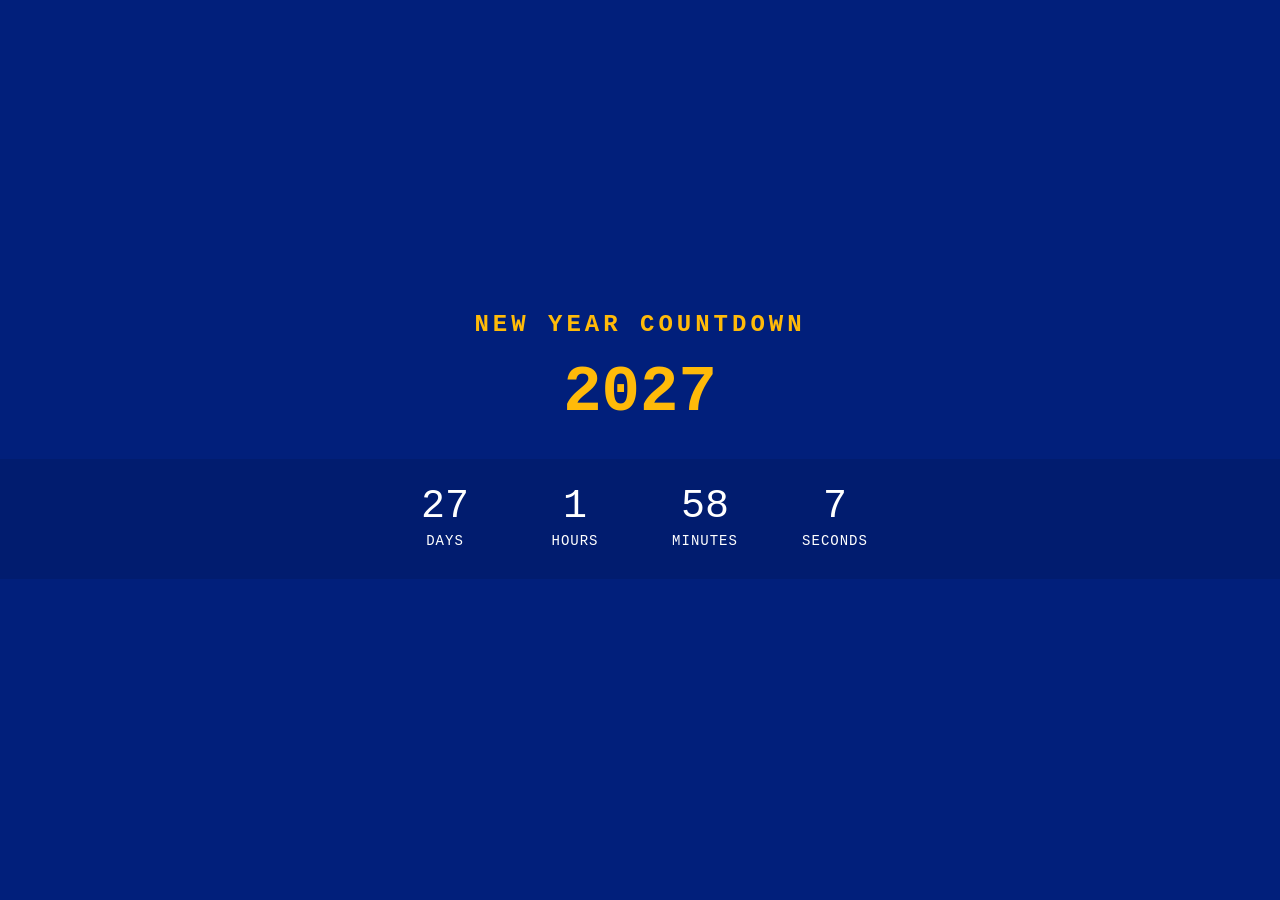
<file: new-year-countdown/index.html>
<!doctype html>
<html lang="en">
  <head>
    <meta charset="UTF-8" />
    <meta name="viewport" content="width=device-width, initial-scale=1.0" />
    <title>New Year Countdown</title>
    <link rel="stylesheet" href="style.css" />
  </head>
  <body>
    <h2>New Year Countdown</h2>
    <div class="year">2027</div>
    <div class="countdown">
      <div id="day">00</div>
      <div id="hour">00</div>
      <div id="minute">00</div>
      <div id="second">00</div>
    </div>
    <script src="script.js"></script>
  </body>
</html>
</file>
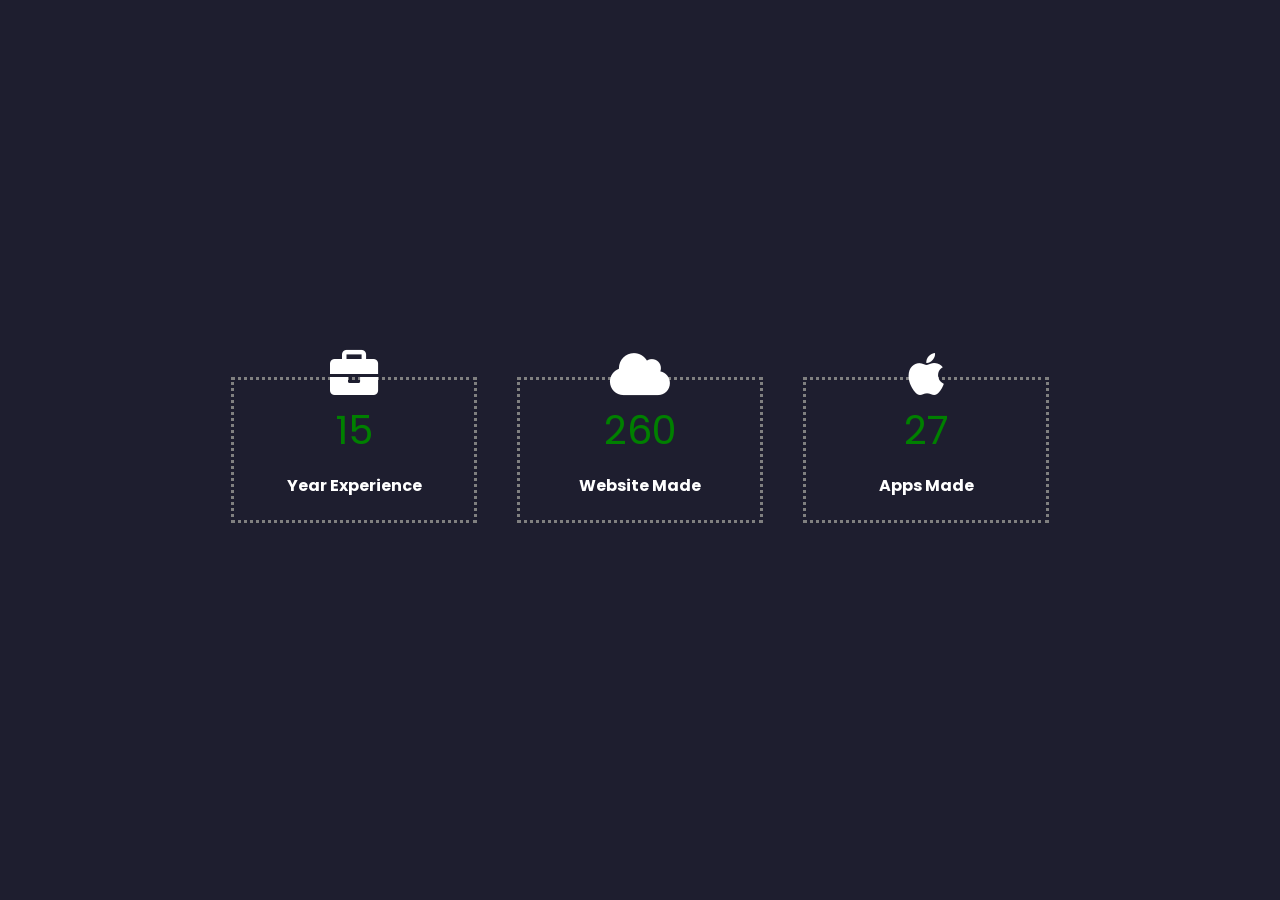
<file: profile-statistics/index.html>
<!doctype html>
<html lang="en">
  <head>
    <meta charset="UTF-8" />
    <meta name="viewport" content="width=device-width, initial-scale=1.0" />
    <title>Profile Statistics</title>
    <link
      rel="stylesheet"
      href="https://cdnjs.cloudflare.com/ajax/libs/font-awesome/6.0.0-beta3/css/all.min.css"
    />
    <link rel="preconnect" href="https://fonts.googleapis.com" />
    <link rel="preconnect" href="https://fonts.gstatic.com" crossorigin />

    <link
      href="https://fonts.googleapis.com/css2?family=Poppins:wght@400;600;700&display=swap"
      rel="stylesheet"
    />
    <link rel="stylesheet" href="style.css" />
  </head>
  <body>
    <div class="stats-container">
      <i class="fa-solid fa-briefcase fa-3x icon"></i>
      <div class="counter" data-ceil="15">15</div>
      <h4>Year Experience</h4>
    </div>
    <div class="stats-container">
      <i class="fa-solid fa-cloud fa-3x icon"></i>
      <div class="counter" data-ceil="260">260</div>
      <h4>Website Made</h4>
    </div>
    <div class="stats-container">
      <i class="fa-brands fa-apple fa-3x icon"></i>
      <div class="counter" data-ceil="27">27</div>
      <h4>Apps Made</h4>
    </div>
    <script src="script.js"></script>
  </body>
</html>
</file>
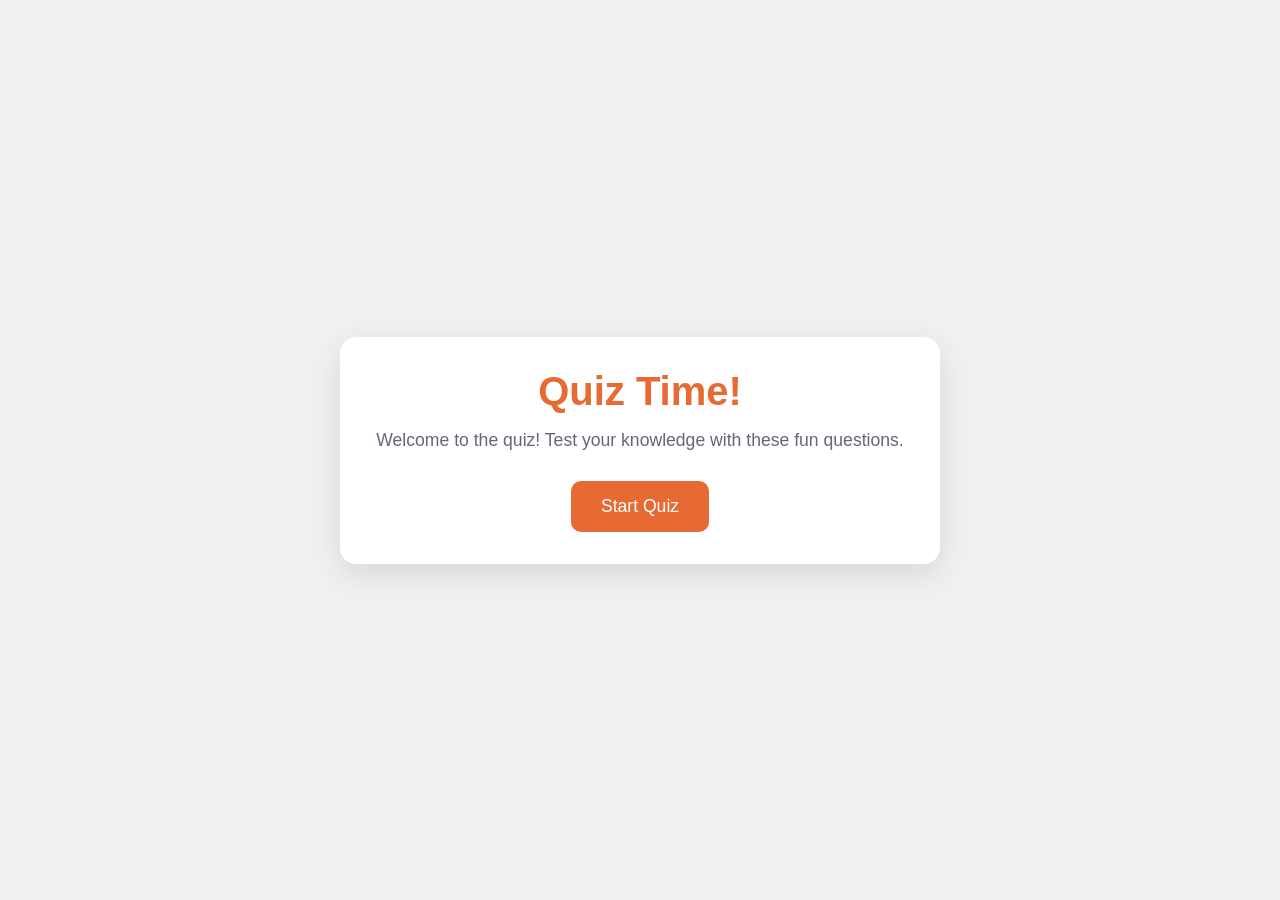
<file: quiz-game/index.html>
<!doctype html>
<html lang="en">
  <head>
    <meta charset="UTF-8" />
    <meta name="viewport" content="width=device-width, initial-scale=1.0" />
    <title>Quiz-Game</title>
    <link rel="stylesheet" href="style.css" />
  </head>
  <body>
    <div class="container">
      <div class="screen active" id="start-screen">
        <h1>Quiz Time!</h1>
        <p>
          Welcome to the quiz! Test your knowledge with these fun questions.
        </p>
        <button id="start-btn">Start Quiz</button>
      </div>

      <div class="screen" id="quiz-screen">
        <div id="question-header">
          <h2 id="question-text">Question goes here</h2>
          <div class="quiz-info">
            <p>
              Question <span id="current-question">1</span> of
              <span id="total-questions">5</span>
            </p>
            <p>Score: <span id="score">0</span></p>
          </div>
        </div>

        <div id="answers-container" class="answers-container">
          <!-- Answer buttons will be generated here -->
        </div>

        <div class="progress-bar">
          <div id="progress" class="progress"></div>
        </div>
      </div>
      <div class="screen" id="result-screen">
        <h1>Quiz Completed!</h1>
        <div class="result-info">
          <p>
            Your final score is: <span id="final-score">0</span> out of
            <span id="max-score">5</span>
          </p>
          <div id="result-message">Great job!</div>
        </div>
        <button id="restart-btn">Restart Quiz</button>
      </div>
    </div>
    <script src="script.js"></script>
  </body>
</html>
</file>
<file: new-year-countdown/style.css>
body {
  margin: 0;
  display: flex;
  flex-direction: column;
  align-items: center;
  height: 100vh;
  justify-content: center;
  font-family: "Courier New", Courier, monospace;
  background-color: #011f7b;
  overflow: hidden;
}

h2 {
  color: #ffba09;
  text-align: center;
  text-transform: uppercase;
  letter-spacing: 4px;
}

.year {
  font-size: 4em;
  color: #ffba09;
  font-weight: bold;
}

.countdown {
  margin: 30px;
  background-color: rgba(0, 0, 0, 0.1);
  width: 100%;
  color: white;
  height: 120px;
  display: flex;
  justify-content: center;
  align-items: center;
}

.countdown div {
  margin: 0 15px;
  font-size: 2.5em;
  font-weight: 500;
  margin-top: -25px;
  position: relative;
  text-align: center;
  width: 100px;
}

.countdown div::before {
  content: "";
  position: absolute;
  bottom: -30px;
  left: 0;
  font-size: 0.35em;
  line-height: 35px;
  text-transform: uppercase;
  letter-spacing: 1px;
  font-weight: 500;
  width: 100%;
  height: 35px;
}

.countdown #day::before {
  content: "Days";
}
.countdown #hour::before {
  content: "Hours";
}
.countdown #minute::before {
  content: "Minutes";
}
.countdown #second::before {
  content: "Seconds";
}
</file>
<file: profile-statistics/style.css>
body {
  font-family: "Poppins", sans-serif;
  margin: 0;
  display: flex;
  justify-content: center;
  height: 100vh;
  align-items: center;
  text-align: center;
  background-color: #1e1e2f;
  color: white;
}

.stats-container {
  margin: 20px;
  border: dotted gray;
  min-width: 200px;
  height: 100px;
  position: relative;
  padding: 20px;
}

.stats-container h4 {
  position: absolute;
  bottom: 1px;
  left: 50%;
  transform: translateX(-50%);
  white-space: nowrap;
}

.icon {
  position: absolute;
  top: -30px;
  left: 50%;
  transform: translateX(-50%);
}

.counter {
  font-size: 40px;
  position: absolute;
  left: 50%;
  transform: translateX(-50%);
  color: green;
}

@media (max-width: 500px) {
  body {
    flex-direction: column;
  }
}
</file>
<file: quiz-game/style.css>
* {
  margin: 0;
  padding: 0;
  box-sizing: border-box;
}

body {
  background-color: #f0f0f0;
  display: flex;
  justify-content: center;
  align-items: center;
  min-height: 100vh;
  padding: 1rem;
  font-family: sans-serif;
}

.container {
  background-color: white;
  border-radius: 1rem;
  box-shadow: 0 10px 30px rgba(0, 0, 0, 0.1);
  width: 100%;
  max-width: 600px;
  overflow: hidden;
  position: relative;
}

/* SCREENS */

.screen {
  display: none;
  padding: 2rem;
  text-align: center;
}

.screen.active {
  display: block;
}

/* START SCREEN */

#start-screen h1 {
  color: #e86a33;
  margin-bottom: 1rem;
  font-size: 2.5rem;
}

#start-screen p {
  color: #667;
  font-size: 1.1rem;
  margin-bottom: 30px;
}

.quiz-header {
  margin-bottom: 2rem;
}

#question-text {
  color: #333;
  font-size: 1.5rem;
  margin-bottom: 1rem;
  line-height: 1.4;
}

.quiz-info {
  display: flex;
  justify-content: space-between;
  color: #667;
  margin-bottom: 10px;
}

.answers-container {
  display: flex;
  flex-direction: column;
  gap: 10px;
  margin-bottom: 25px;
}

.answer-btn {
  background-color: #f8f0e5;
  color: #333;
  border: 2px solid #eadbc8;
  border-radius: 10px;
  padding: 1rem;
  cursor: pointer;
  text-align: left;
  transition: all 0.3s ease;
}

.answer-btn:hover {
  background-color: #eadbc8;
  border-color: #dac0ae;
}

.answer-btn.correct {
  background-color: #e6fff0;
  border-color: #a3f0c4;
  color: #28a745;
}

.answer-btn.incorrect {
  background-color: #fff0f0;
  border-color: #ffbdbd;
  color: #dc3545;
}

.progress-bar {
  height: 10px;
  background-color: #f8f0e5;
  border-radius: 5px;
  overflow: hidden;
  margin-top: 20px;
}

.progress {
  height: 100%;
  background-color: #e86a33;
  width: 0%;
  transition: width 0.3s ease;
}

/* RESULT SCREEN */

#result-screen h1 {
  color: #e86a33;
  margin-bottom: 30px;
}

.result-info {
  background-color: #f8f0e5;
  border-radius: 10px;
  padding: 20px;
  margin-bottom: 30px;
}

.result-info p {
  color: #333;
  font-size: 1.2rem;
  margin-bottom: 1rem;
}

#result-message {
  font-size: 1.5rem;
  font-weight: 600;
  color: #e86a33;
}

button {
  background-color: #e86a33;
  color: white;
  border: none;
  border-radius: 10px;
  padding: 15px 30px;
  font-size: 1.1rem;
  cursor: pointer;
  transition: background-color 0.3s ease;
}

button:hover {
  background-color: #d45b28;
}

/* RESPONSIVE DESIGN */
@media (max-width: 500px) {
  /* WHEN THE SCREEN WIDTH IS 500px OR LESS, APPLY THE FOLLOWING STYLES */

  .screen {
    padding: 1rem;
  }

  #start-screen h1 {
    font-size: 2rem;
  }

  #question-text {
    font-size: 1.3rem;
  }

  .answer-btn {
    padding: 12px;
  }

  button {
    padding: 12px 25px;
    font-size: 1rem;
  }
}
</file>
